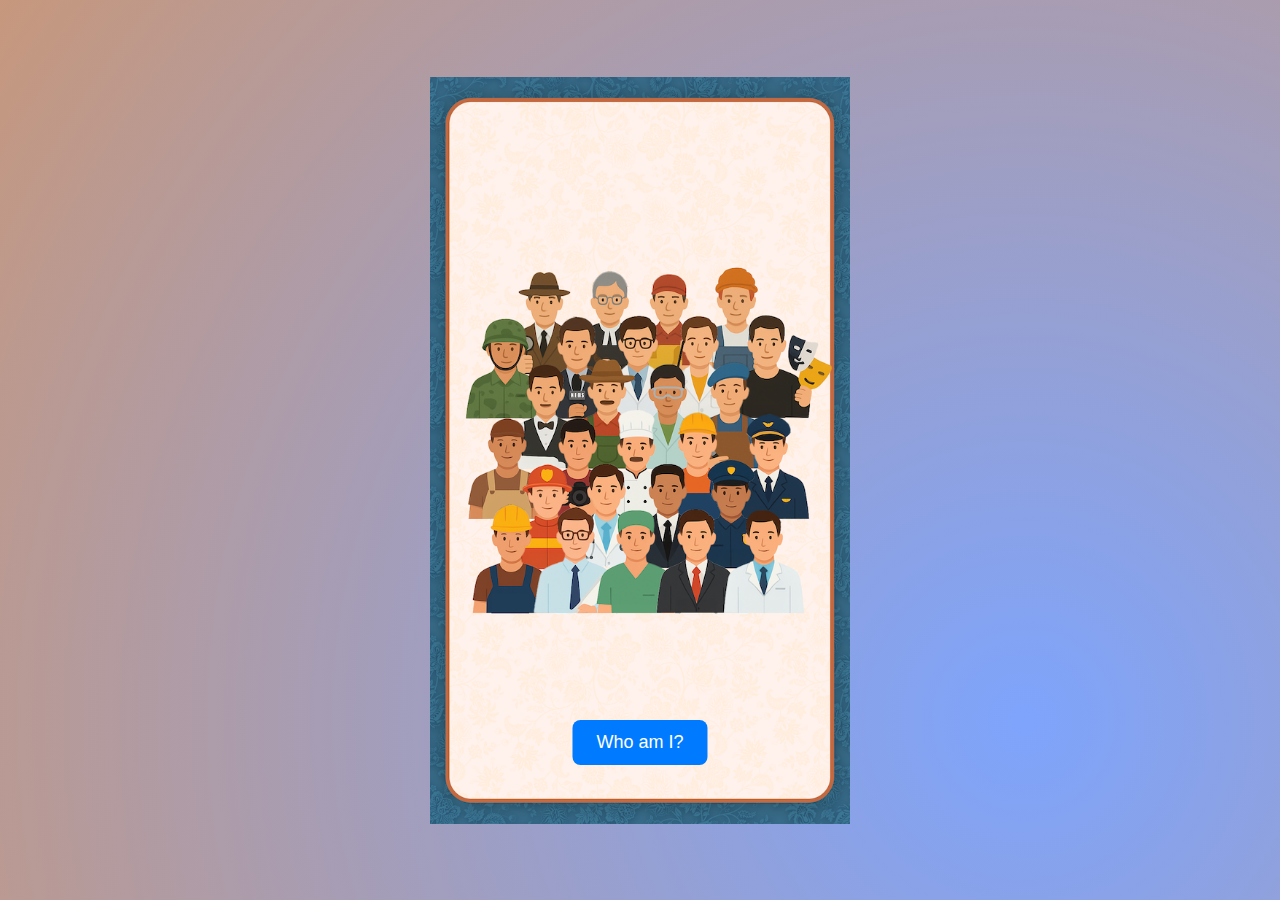
<file: index.html>
<!DOCTYPE html>
<html lang="en">

<head>
    <meta charset="UTF-8" />
    <meta name="viewport" content="width=device-width, initial-scale=1.0" />
    <title>Welcome</title>
    <link rel="stylesheet" href="style.css">
</head>

<body>
    <div class="landing">
        <img src="landing.png" alt="Welcome" class="logo">
        <button id="start-btn">Who am I?</button>
    </div>
    <script src="app.js"></script>
</body>

</html>
</file>
<file: style.css>
/* GLOBAL RESET & FULL-SCREEN */
html,
body {
    margin: 0;
    padding: 0;
    width: 100%;
    height: 100%;
    overflow: hidden;
    font-family: sans-serif;
}

/* LANDING PAGE STYLES */
.landing {
    position: relative;           /* ← add this */
    display: flex;
    flex-direction: column;
    justify-content: center;
    align-items: center;
    height: 100%;
    text-align: center;
    color: #fff;
    background-image:
        radial-gradient(circle at 20% 20%, #7ea4fc 0%, #f29030 40%, transparent 80%),
        radial-gradient(circle at 80% 30%, #7ea4fc 0%, #f29030 80%, transparent 90%),
        radial-gradient(circle at 50% 70%, #7ea4fc 30%, #f29030 60%, transparent 75%);
    background-size: 400% 400%, 350% 350%, 500% 500%;
    animation: radialGradientMotion 9s ease-in-out infinite;
}


@keyframes radialGradientMotion {
    0% {
        background-position: 20% 80%, 30% 70%, 10% 90%;
    }

    25% {
        background-position: 80% 20%, 70% 30%, 90% 40%;
    }

    50% {
        background-position: 40% 90%, 10% 80%, 30% 10%;
    }

    75% {
        background-position: 10% 10%, 20% 30%, 40% 20%;
    }

    100% {
        background-position: 20% 80%, 30% 70%, 10% 90%;
    }
}

/* Splash graphic */
.logo {
    max-height: 83vh;    /* you can bump this up if you like */
    width: auto;
    height: auto;
    margin-bottom: 0;    /* ← remove the extra gap */
}

#start-btn {
    position: absolute;
    left: 50%;
    transform: translateX(-50%);
    bottom: 15%;         /* ← adjust this percentage or use px so it sits in the blank area */
    padding: 12px 24px;
    font-size: 18px;
    border: none;
    background-color: #007BFF;
    color: white;
    cursor: pointer;
    border-radius: 8px;
    transition: transform 0.1s ease;
}

#start-btn:active {
    transform: translateX(-50%) scale(0.95);
}
</file>
